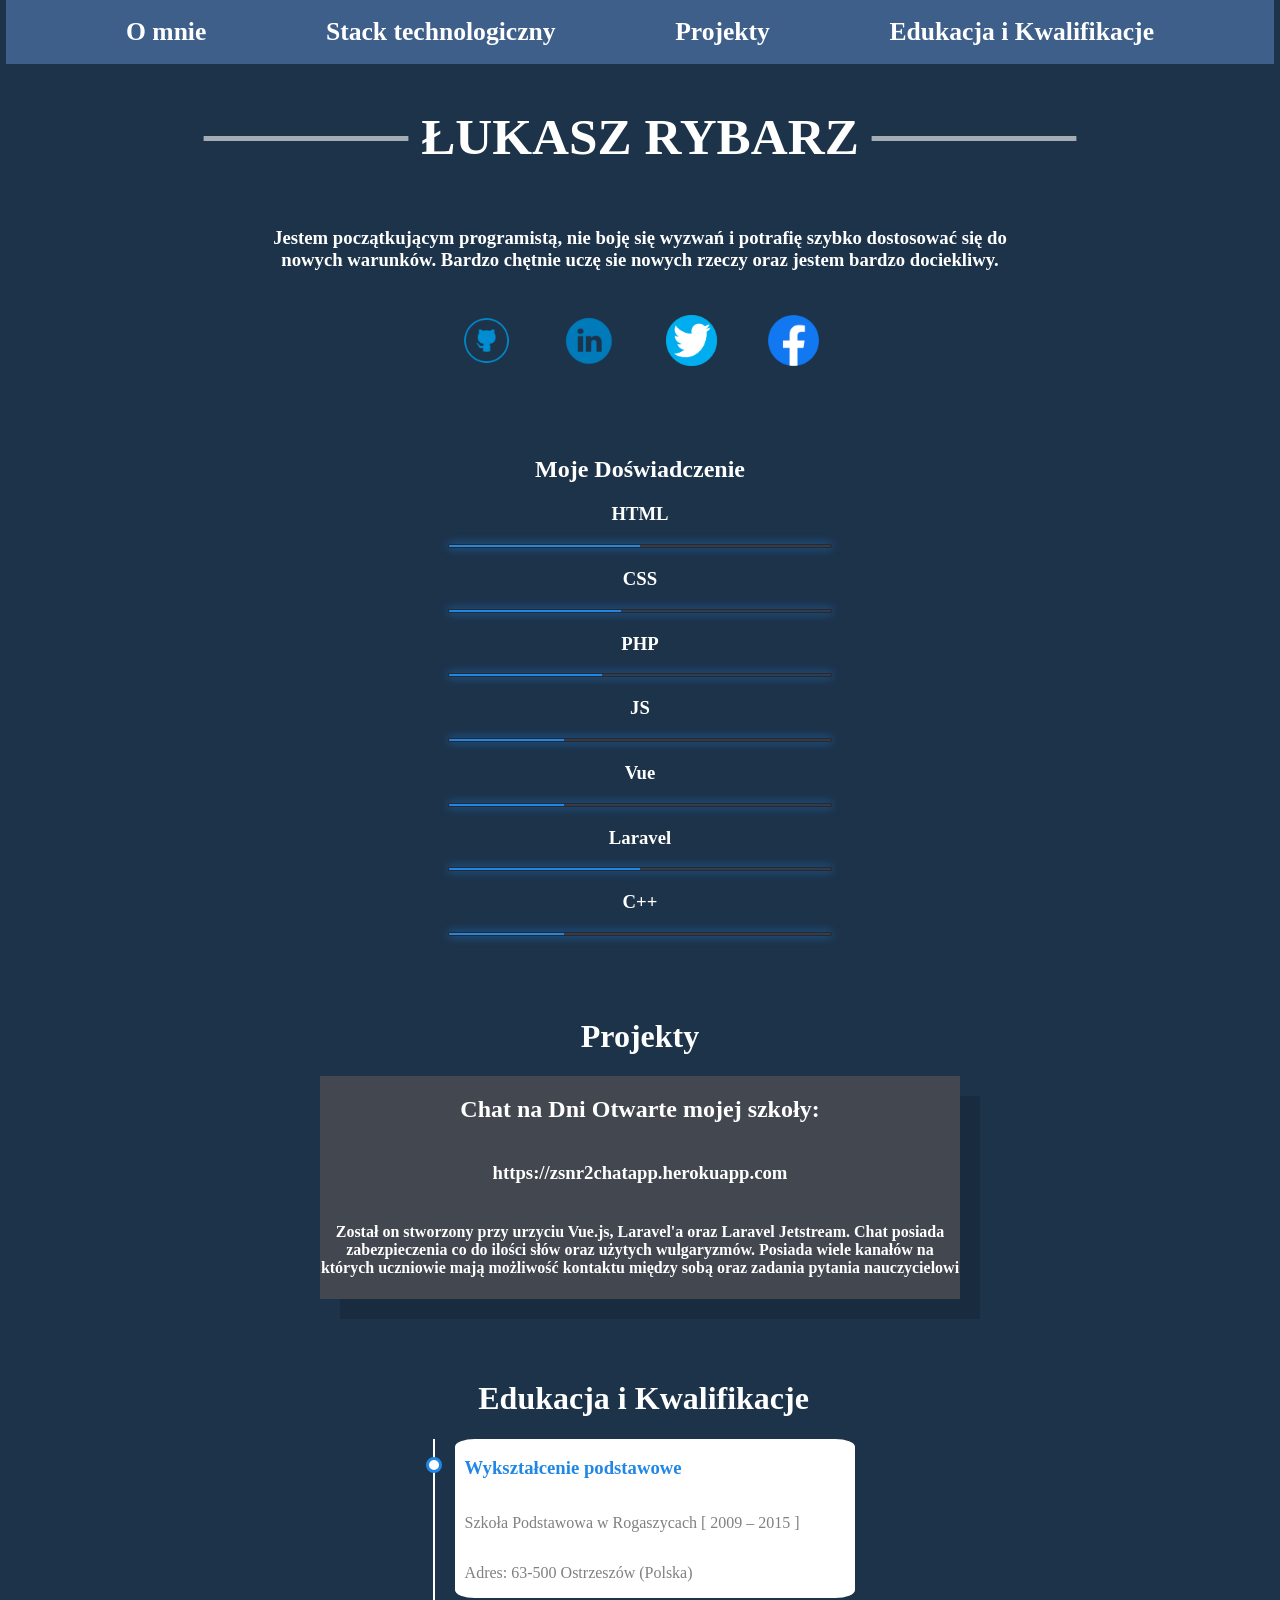
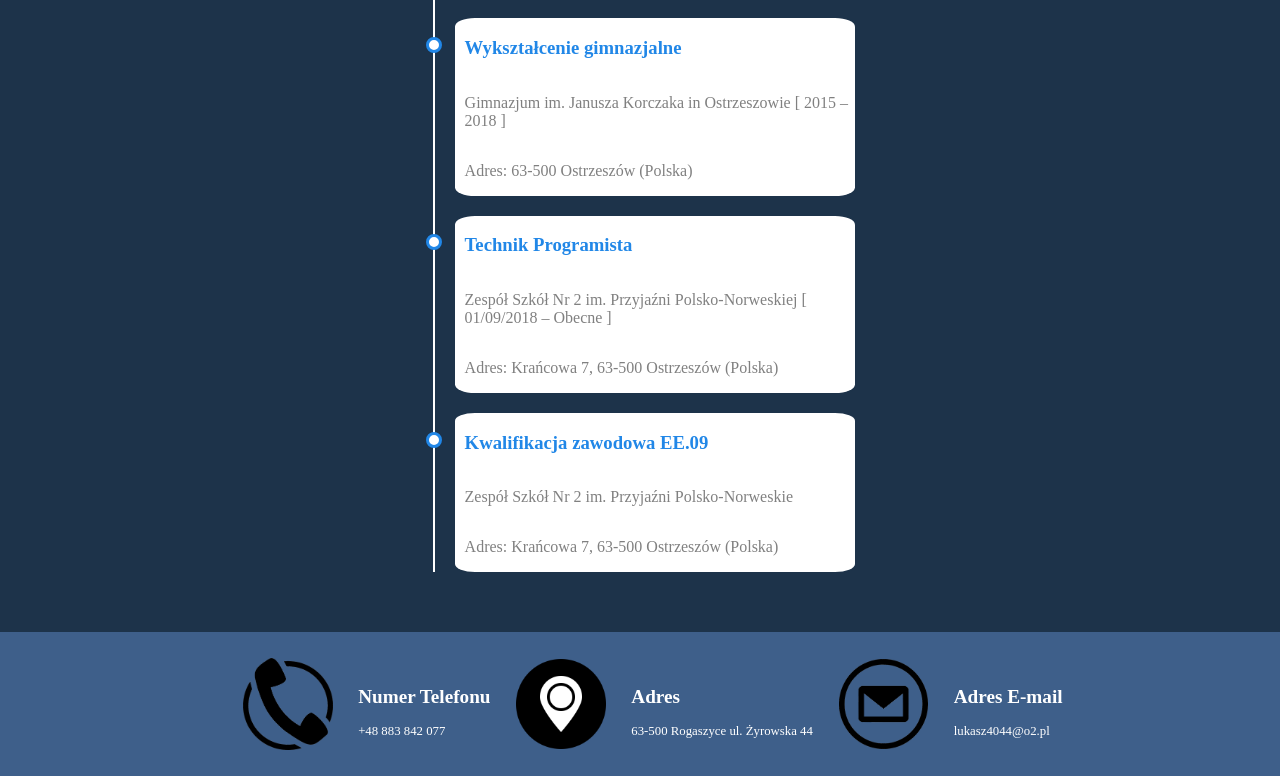
<file: CV.html>
<!DOCTYPE html>
<html lang="en">
<head>
    <meta charset="UTF-8">
    <meta http-equiv="X-UA-Compatible" content="IE=edge">
    <meta name="viewport" content="width=device-width, initial-scale=1.0">
    
    <link rel="stylesheet" href="cvcss.css">
    <title>CV Łukasz Rybarz</title>
</head>
<body>
    <div class="container">
        <div class="menu">        
            <h1><a href="#about">O mnie</a></h1>
            <h1><a href="#experience">Stack technologiczny</a></h1>
            <h1><a href="#projects">Projekty</a></h1>
            <h1><a href="#education">Edukacja i Kwalifikacje</a></h1>
        </div>
        <div class="name" id="about">
            <h2>Łukasz Rybarz</h2>
        </div>
        <div class="about_me"> 
            <h3>Jestem początkującym programistą, nie boję się wyzwań i potrafię szybko dostosować się do nowych warunków. Bardzo chętnie uczę sie nowych rzeczy oraz jestem bardzo dociekliwy.</h3>           
            <div class="links">
              <a href="https://github.com/Ozatooo" target="_blank"><img src="img/GitHub-Mark.png"></a>
              <a href="https://github.com/Ozatooo" target="_blank"><img src="img/LinkedIn-Mark.png"></a>
              <a href="https://twitter.com/LukaszRybarz" target="_blank"><img src="img/twitter-mark.png"></a>
              <a href="https://www.facebook.com/profile.php?id=100006466278304" target="_blank"><img src="img/facebook-mark.png"></a>
            </div>
          </div>
        <div class="experience" id="experience">
            <h2>Moje Doświadczenie</h2>
            <li>
                <h3>HTML</h3><span class="bar"><span class="html"></span></span>
            </li>
            <li>
                <h3>CSS</h3><span class="bar"><span class="css"></span></span>
            </li>
            <li>
                <h3>PHP</h3><span class="bar"><span class="php"></span></span>
            </li>
            <li>
                <h3>JS</h3><span class="bar"><span class="js"></span></span>
            </li>
            <li>
                <h3>Vue</h3><span class="bar"><span class="vue"></span></span>
            </li>
            <li>
                <h3>Laravel</h3><span class="bar"><span class="laravel"></span></span>
            </li>
            <li>
                <h3>C++</h3><span class="bar"><span class="cpp"></span></span>
            </li>
        </div>
        <div class="projects" id="projects">
            <h1>Projekty</h1>
            <div class="project">
                <h2>Chat na Dni Otwarte mojej szkoły: </h2>
                <h3><a href="https://zsnr2chatapp.herokuapp.com" target="_blank">https://zsnr2chatapp.herokuapp.com</a></h3>
                <h4>Został on stworzony przy urzyciu Vue.js, Laravel'a oraz Laravel Jetstream. Chat posiada zabezpieczenia co do ilości słów oraz użytych wulgaryzmów. Posiada wiele kanałów na których uczniowie mają możliwość kontaktu między sobą oraz zadania pytania nauczycielowi</h4>
            </div>
        </div>
        <div class="education" id="education">
            
            <div class="line">
                <h1>Edukacja i Kwalifikacje</h1>
                <div class="outer">
                  <div class="card">
                    <div class="info">
                      <h3 class="title">Wykształcenie podstawowe</h3>
                      <p>Szkoła Podstawowa w Rogaszycach [ 2009 – 2015 ]</p>
                      <p>Adres: 63-500 Ostrzeszów (Polska)</p>
                    </div>
                  </div>
                  <div class="card">
                    <div class="info">
                      <h3 class="title">Wykształcenie gimnazjalne</h3>
                      <p>Gimnazjum im. Janusza Korczaka in Ostrzeszowie [ 2015 – 2018 ]</p>
                      <p>Adres: 63-500 Ostrzeszów (Polska)</p>
                    </div>
                  </div>
                  <div class="card">
                    <div class="info">
                      <h3 class="title">Technik Programista</h3>
                      <p>Zespół Szkół Nr 2 im. Przyjaźni Polsko-Norweskiej [ 01/09/2018 – Obecne ]</p>
                      <p>Adres: Krańcowa 7, 63-500 Ostrzeszów (Polska)</p>
                    </div>
                  </div>
                  <div class="card">
                    <div class="info">
                      <h3 class="title">Kwalifikacja zawodowa EE.09</h3>
                      <p>Zespół Szkół Nr 2 im. Przyjaźni Polsko-Norweskie</p>
                      <p>Adres: Krańcowa 7, 63-500 Ostrzeszów (Polska)</p>
                    </div>
                  </div>
                </div>
              </div>
        </div>
        <div class="footer">
          <img src="img/telephone-mark.png">
            <div class="footer_item">
              <h2>Numer Telefonu</h2>
              +48 883 842 077
            </div>
          <img src="img/adress-mark.png">
          <div class="footer_item">
            <h2>Adres</h2> 
            63-500 Rogaszyce ul. Żyrowska 44
          </div>
          <img src="img/email-mark.png">
          <div class="footer_item">
            <h2>Adres E-mail</h2>
            lukasz4044@o2.pl
          </div>
        </div>
    </div>
</body>
</html>
</file>
<file: cvcss.css>
body{
    background-color: #1D334A;
    margin:0px;
    color: white;
}

html {
    scroll-behavior: smooth;
}

a{
    color: white;
    text-decoration: none;
}
a:hover{
    color: #2187e7;
}


.container{
    margin: 0px;    
}

.menu{
    background-color:  #3E5F8A;
    display: flex;
    justify-content: space-evenly;
    flex-direction: row;
    margin: auto;
    width: 99vw;
}

.menu h1{
    font-size: 2vw;
}

.name{
    display: flex;
    justify-content: center;
    font-size: 2vw;
}

.name h2:after,.name h2:before{
    padding:1vw;
    content:"\00a0\00a0\00a0\00a0\00a0\00a0\00a0\00a0\00a0\00a0\00a0\00a0\00a0\00a0\00a0\00a0";
    text-decoration:line-through;
    opacity: 60%;
}

.name h2{    
    justify-content: center;
    text-transform: uppercase;
    font-size: 200%;
}

.about_me{
    display: flex;
    justify-content: center;
    flex-direction: column;
    text-align: center;
    width: 60vw;
    margin: auto;
}
  
.links{
    display: flex;
    justify-content: center;
    margin: auto;
    width: 15vw;
    height: auto;
 }

 .links img{
     width:4vw;
     padding: 2vw;
 }

.experience{
    width:100vw;
    list-style: none;
    width:30vw;
    margin: 60px auto;
    color:white;
    text-align: center;
}

.experience h2{
    display: flex;
    justify-content: center;
    text-align: center;
}

.experience li{
    margin: 20px 0;
}

.bar{
    background-color: #353b48;
    display: block;
    height: 2px;
    border: 1px solid rgba(0,0,0,0.3);
    border-radius: 3px;
    overflow: hidden;
    box-shadow: 0 0 10px #2187e7b3;
}

.bar span{
    height: 2px;
    float: left;
    background-color: #2187e7;
}

.html{
    width: 50%;
}

.css{
    width: 45%;
}

.php{
    width: 40%;
}

.js{
    width:30%;
}

.vue{
    width:30%;
}

.laravel{
    width:50%;
}

.cpp{
    width:30%;

}

.projects{
    display: flex;
    justify-content: center;
    flex-direction: column;
    text-align: center;
    margin: auto;
}

.project{
    display: flex;
    justify-content: center;
    flex-direction: column;
    text-align: center;
    margin: auto auto 20px auto;
    width: 50vw;
    height: auto;
    position: relative;
    background: #434750;
    border-radius: 0% 0% 0% 0% / 0% 0% 0% 0% ;
    color: white;
    box-shadow: 20px 20px rgba(0,0,0,.15);
    transition: all .4s ease;
}

.project:hover {
    border-radius: 0% 0% 50% 50% / 0% 0% 5% 5% ;
    box-shadow: 10px 10px rgba(0,0,0,.25);
  }

  
.education{
    display: flex;
    justify-content: center;
    width: 99vw;
    height: auto;
}
.education h1{
    display: flex;
    justify-content: center;
    text-align: center;
    padding-top: 0px;
}
:root {
    --primary-color: #1D334A; /* try #212121 also for dark mode */
    --background-color: #000000;
    --font: sans-serif;
  }

/* Timeline Container */
.line {
    background: var(--primary-color);
    margin: 20px auto;
    padding: 20px;
    padding-left: 40px;
  }
  
  /* Outer Layer with the timeline border */
  .outer {
    border-left: 2px solid #ffffff;
  }
  
  /* Card container */
  .card {
    position: relative;
    margin: 0 0 20px 20px;
    background: #1D334A;
    color: gray;
    border-radius: 8px;
    max-width: 400px;
  }
  
  /* Information about the timeline */
  .info {
    background-color: #ffffff;
    padding-left: 10px;
    border-radius: 5%;
    display: flex;
    flex-direction: column;
  }
  
  /* Title of the card */
  .title {
    color: #2187e7;
    position: relative;
  }
  
  /* Timeline dot  */
  .title::before {
    content: "";
    position: absolute;
    width: 10px;
    height: 10px;
    background: white;
    border-radius: 999px;
    left: -39px;
    border: 3px solid #2187e7;
  }
 
 .contact{
     width: 100vw;
     border: 1px solid white;
     height: 20vh;
 }

 .footer{
    background-color: #3E5F8A;
    display: flex;
    justify-content: center;
    align-items: center;
 }

 .footer_item{
    display: flex;
    flex-direction: column;
    justify-content: center;
    font-size: 1vw;
 }

 .footer img{
    width: 7vw;
    padding: 2vw;
 }
</file>
